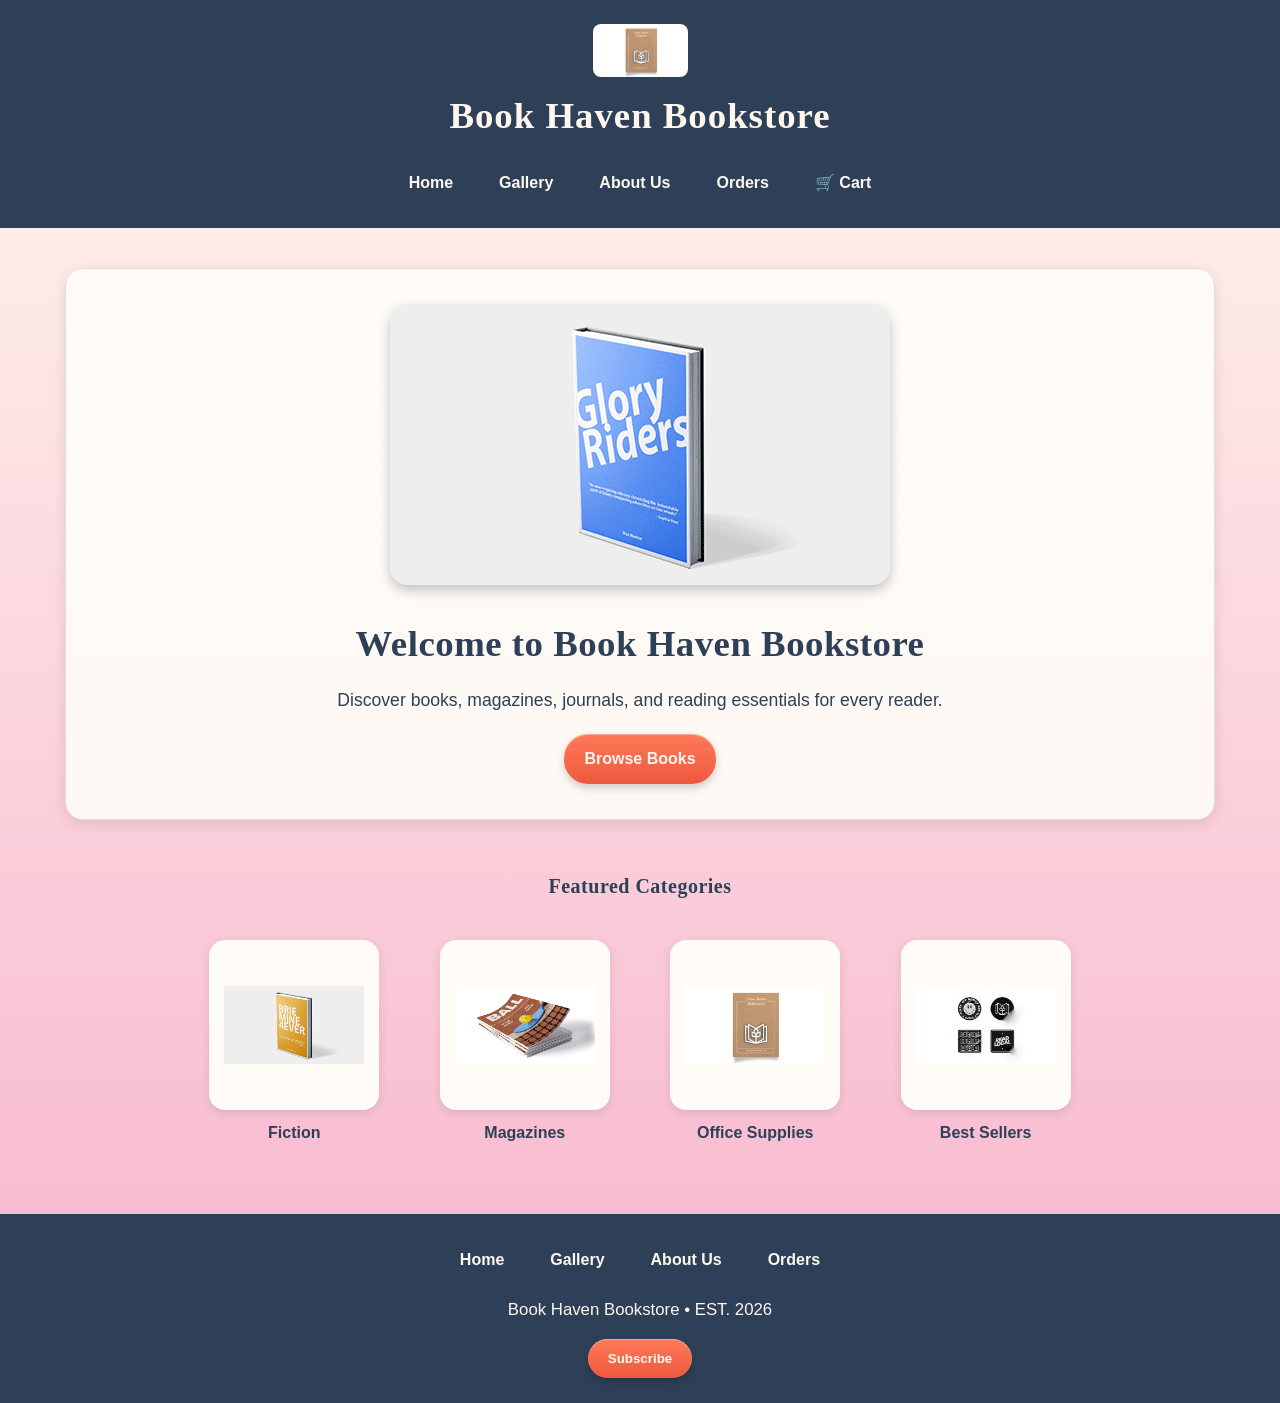
<file: index.html>
<!DOCTYPE html>

<html lang="en">

<head>

    <meta charset="UTF-8">
    <meta name="viewport" content="width=device-width, initial-scale=1.0">

    <title>Book Haven Bookstore</title>

    <link rel="stylesheet" href="styles.css">

</head>

<body>

    <header>

        <img src="images/notebook.png" alt="Book Haven logo">

        <h1>Book Haven Bookstore</h1>

        <nav>

            <a href="index.html">Home</a>

            <a href="gallery.html">Gallery</a>

            <a href="about.html">About Us</a>

            <a href="orders.html">Orders</a>

            <a href="gallery.html" id="header-cart-link">🛒 Cart</a>

        </nav>

    </header>

    <main>

        <section>

            <img src="images/book2.png" alt="Bookstore banner">
        
            <h2>Welcome to Book Haven Bookstore</h2>
        
            <p>
                Discover books, magazines, journals,
                and reading essentials for every reader.
            </p>
        
            <a href="gallery.html" class="button-link">Browse Books</a>
        
        </section>
        
        <section>
        
            <h3>Featured Categories</h3>
        
            <figure>

                <a href="gallery.html">
        
                    <img src="images/book1.png" alt="Fiction books">

                </a>
                
                <figcaption>Fiction</figcaption>
        
            </figure>
        
            <figure>

                <a href="gallery.html">
        
                    <img src="images/magazine1.png" alt="Magazines">
                
                </a>

                <figcaption>Magazines</figcaption>
        
            </figure>
        
            <figure>

                <a href="gallery.html">
        
                    <img src="images/notebook.png" alt="Office supplies">
                
                </a>

                <figcaption>Office Supplies</figcaption>

        
            </figure>
        
            <figure>

                <a href="gallery.html">
        
                    <img src="images/stickers.png" alt="Best sellers">
                
                </a>

                <figcaption>Best Sellers</figcaption>

            </figure>
        
        </section>

    </main>

    <footer>

        <nav>

            <a href="index.html">Home</a>

            <a href="gallery.html">Gallery</a>

            <a href="about.html">About Us</a>

            <a href="orders.html">Orders</a>

        </nav>

        <p>Book Haven Bookstore • EST. 2026</p>

        <button class="subscribe-button">Subscribe</button>

     </footer>

    <script src="script.js"></script>

</body>

</html>
</file>
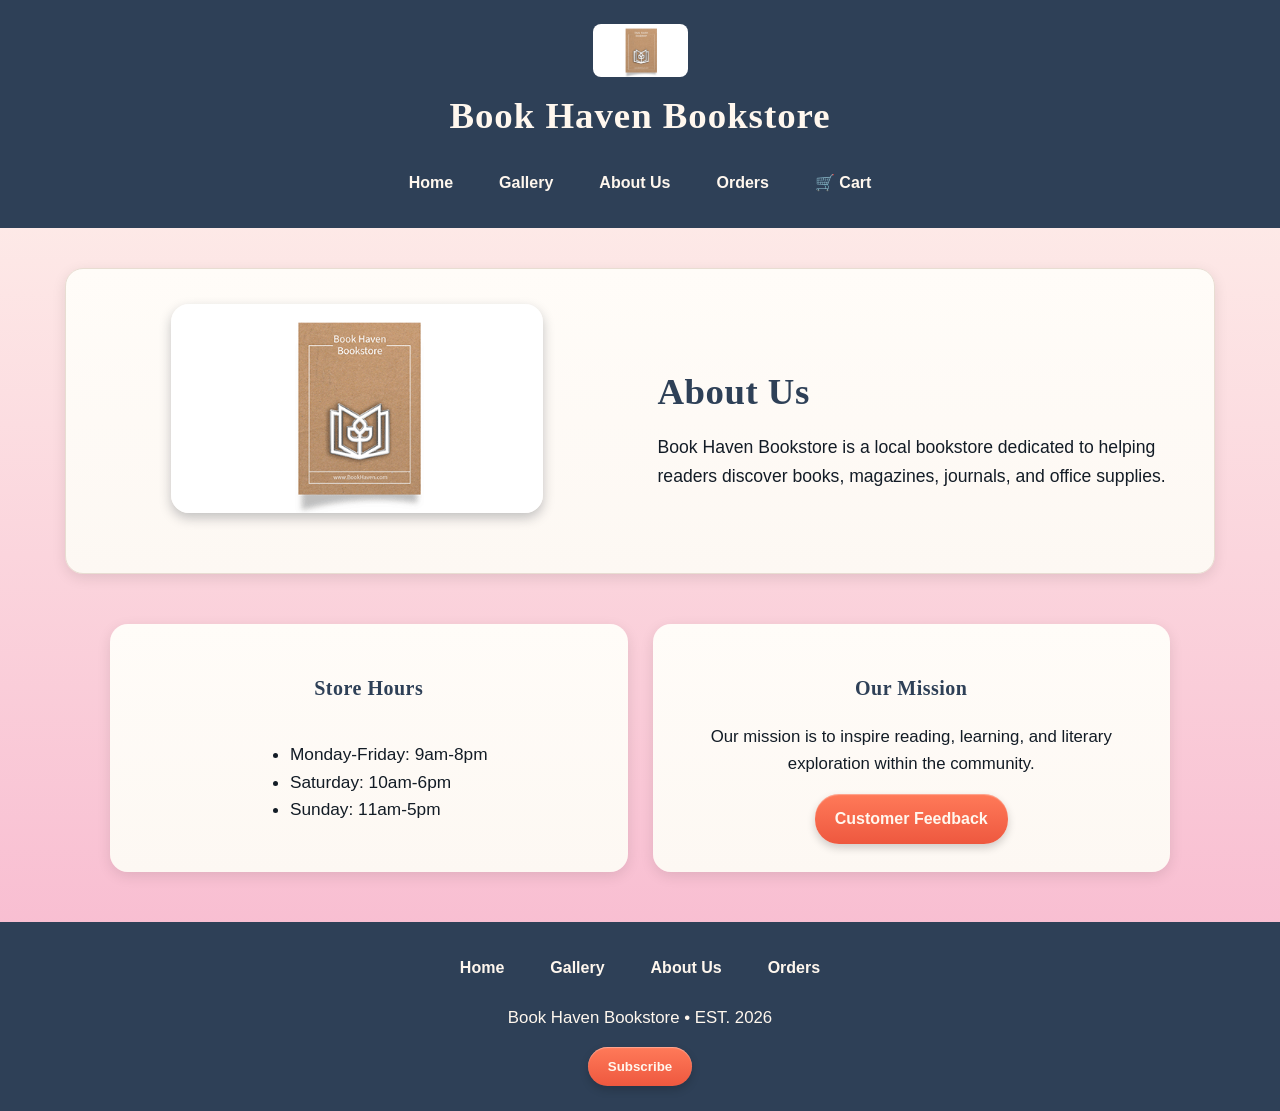
<file: about.html>
<!DOCTYPE html>

<html lang="en">
    
<head>

    <meta charset="UTF-8">
    <meta name="viewport" content="width=device-width, initial-scale=1.0">

    <title>Book Haven Bookstore</title>

    <link rel="stylesheet" href="styles.css">

</head>

<body>

    <header>

        <img src="images/notebook.png" alt="Book Haven logo">

        <h1>Book Haven Bookstore</h1>

        <nav>

            <a href="index.html">Home</a>

            <a href="gallery.html">Gallery</a>

            <a href="about.html">About Us</a>

            <a href="orders.html">Orders</a>

            <a href="gallery.html" id="header-cart-link">🛒 Cart</a>

        </nav>

    </header>

    <main>

        <section class="about-card">

            <div class="about-image">
        
                <img src="images/notebook.png" alt="Book Haven logo">
        
            </div>
        
            <div class="about-text">
        
                <h2>About Us</h2>
        
                <p>
                    Book Haven Bookstore is a local bookstore dedicated to helping readers discover books,
                    magazines, journals, and office supplies.
                </p>
        
            </div>
        
        </section>

        <section class="info-cards">

            <div class="info-card">
        
                <h3>Store Hours</h3>
        
                <ul>
                    <li>Monday-Friday: 9am-8pm</li>
                    <li>Saturday: 10am-6pm</li>
                    <li>Sunday: 11am-5pm</li>
                </ul>
        
            </div>
        
            <div class="info-card">
        
                <h3>Our Mission</h3>
        
                <p>
                    Our mission is to inspire reading, learning, and literary exploration within the community.
                </p>
        
                <a href="orders.html" class="button-link">Customer Feedback</a>
        
            </div>
        
        </section>
    
    </main>

    <footer>

        <nav>

            <a href="index.html">Home</a>

            <a href="gallery.html">Gallery</a>

            <a href="about.html">About Us</a>

            <a href="orders.html">Orders</a>

        </nav>

        <p>Book Haven Bookstore • EST. 2026</p>

        <button class="subscribe-button">Subscribe</button>

     </footer>

    <script src="script.js"></script>

</body>

</html>
</file>
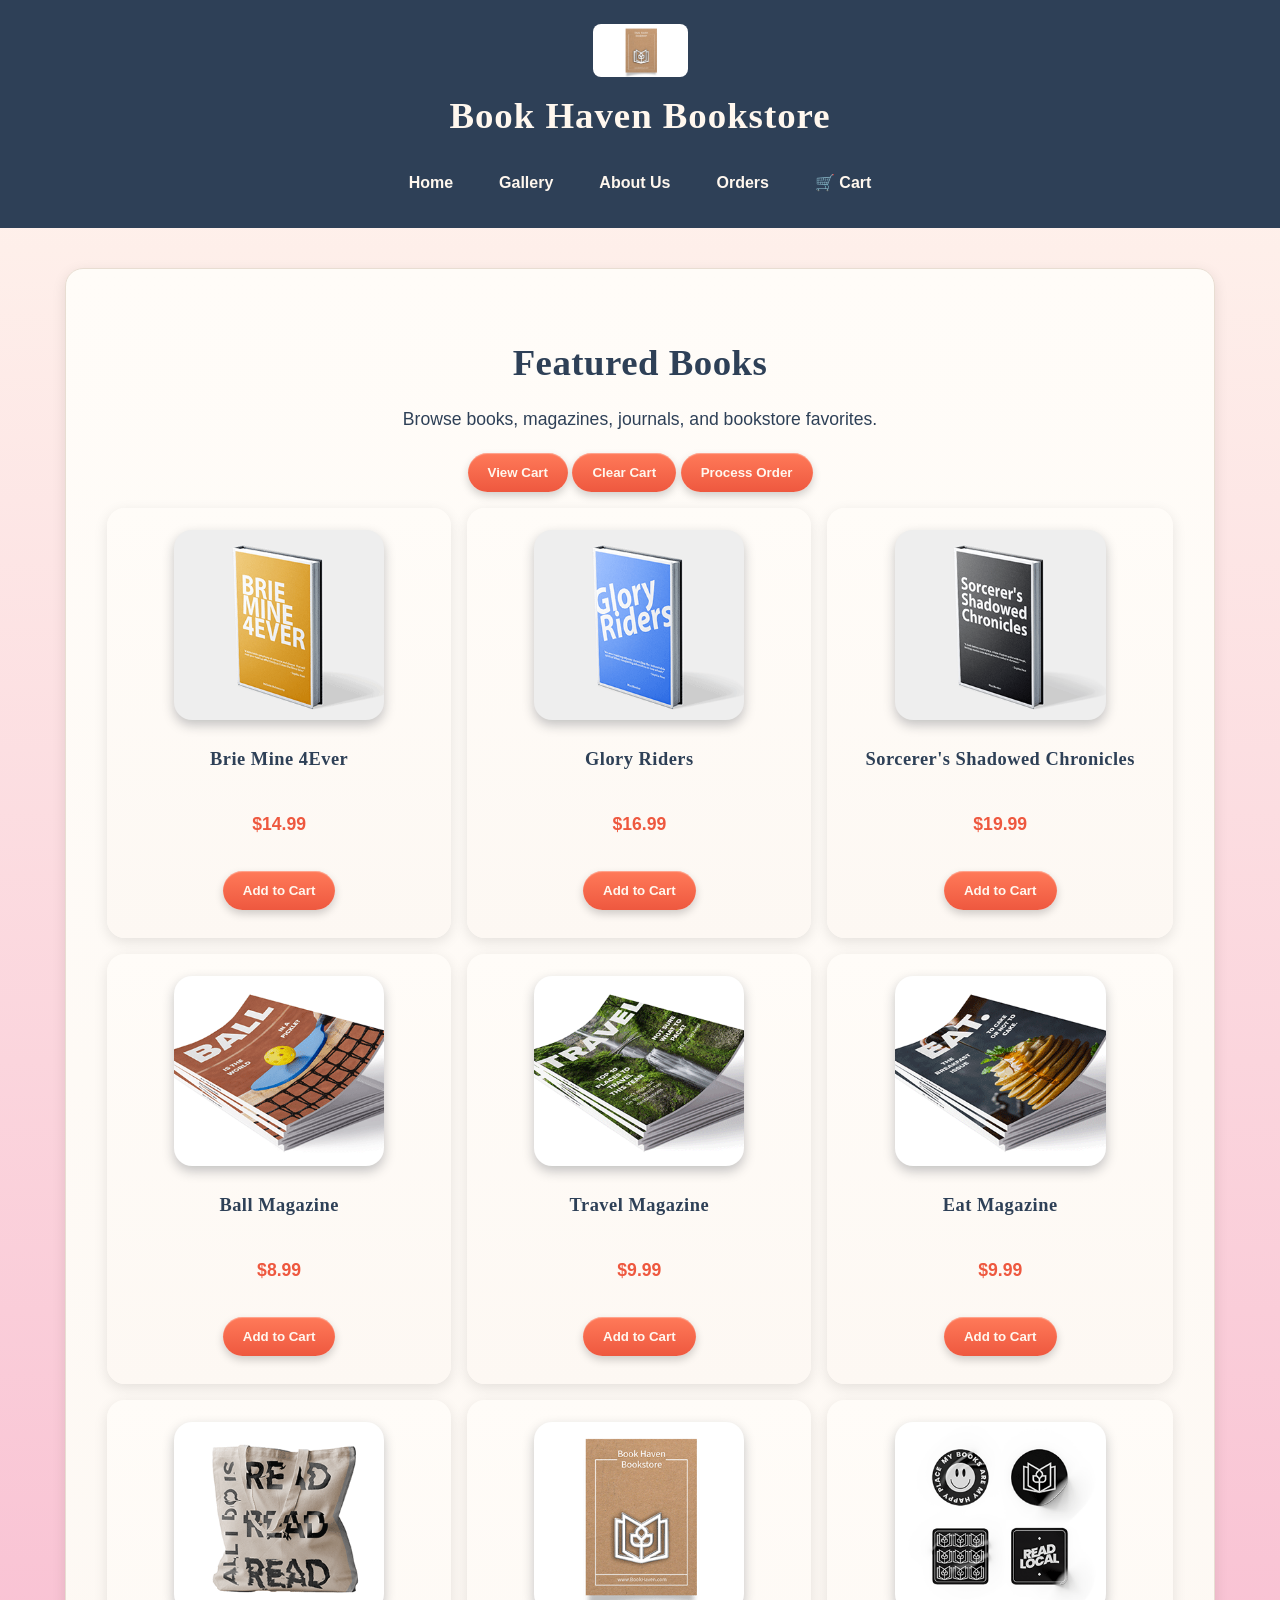
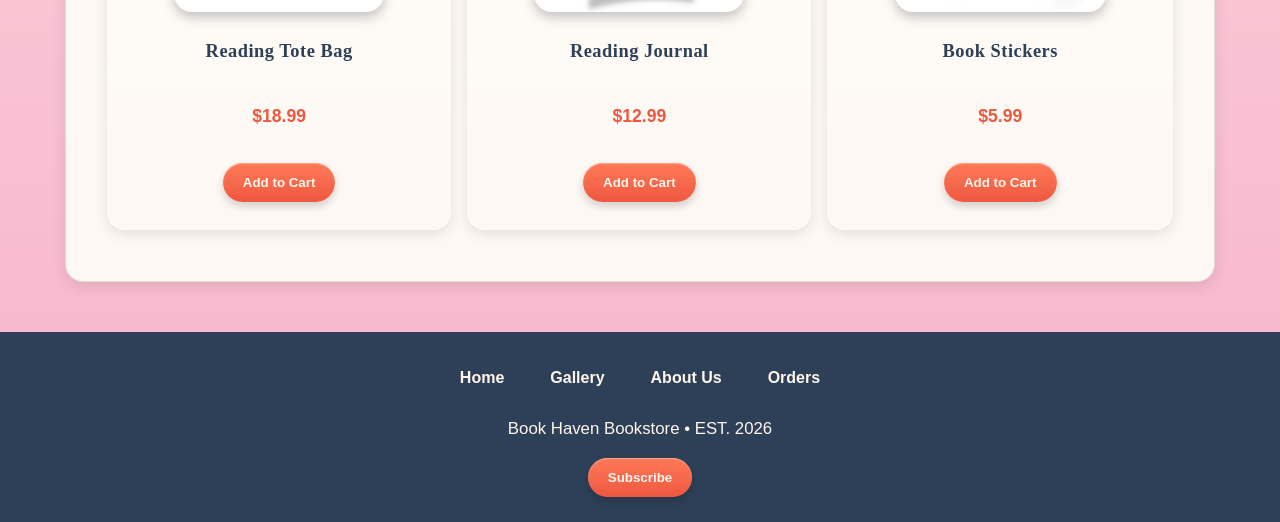
<file: gallery.html>
<!DOCTYPE html>

<html lang="en">
    
<head>

    <meta charset="UTF-8">
    <meta name="viewport" content="width=device-width, initial-scale=1.0">

    <title>Book Haven Bookstore</title>

    <link rel="stylesheet" href="styles.css">

</head>

<body>

    <header>

        <img src="images/notebook.png" alt="Book Haven logo">

        <h1>Book Haven Bookstore</h1>

        <nav>

            <a href="index.html">Home</a>

            <a href="gallery.html">Gallery</a>

            <a href="about.html">About Us</a>

            <a href="orders.html">Orders</a>

            <a href="gallery.html" id="header-cart-link">🛒 Cart</a>

        </nav>

    </header>

    <main>

        <section>

            <h2>Featured Books</h2>

            <p>
                Browse books, magazines, journals,
                and bookstore favorites.
            </p>

            <button id="view-cart-button">View Cart</button>

            <button id="clear-cart-button">Clear Cart</button>

            <button id="process-order-button">Process Order</button>


            <table>

                <tr>

                    <td>
                        <img src="images/book1.png" alt="Brie Mine 4Ever book cover">
                        <h3>Brie Mine 4Ever</h3>
                        <p>$14.99</p>
                        <button class="add-cart-button" data-name="Brie Mine 4Ever" data-price="14.99">Add to Cart</button>
                    </td>
    
                    <td>
                        <img src="images/book2.png" alt="Glory Riders book cover">
                        <h3>Glory Riders</h3>
                        <p>$16.99</p>
                        <button class="add-cart-button" data-name="Glory Riders book cover" data-price="16.99">Add to Cart</button>
                    </td>
    
                    <td>
                        <img src="images/book3.png" alt="Sorcerer's Shadowed Chronicles book cover">
                        <h3>Sorcerer's Shadowed Chronicles</h3>
                        <p>$19.99</p>
                        <button class="add-cart-button" data-name="Sorcerer's Shadowed Chronicles book cover" data-price="19.99">Add to Cart</button>
                    </td>
    
                </tr>
    
                <tr>
    
                    <td>
                        <img src="images/magazine1.png" alt="Ball magazine cover">
                        <h3>Ball Magazine</h3>
                        <p>$8.99</p>
                        <button class="add-cart-button" data-name="Ball magazine cover" data-price="8.99">Add to Cart</button>
                    </td>
    
                    <td>
                        <img src="images/magazine2.png" alt="Travel magazine cover">
                        <h3>Travel Magazine</h3>
                        <p>$9.99</p>
                        <button class="add-cart-button" data-name="Travel magazine cover" data-price="9.99">Add to Cart</button>
                    </td>
    
                    <td>
                        <img src="images/magazine3.png" alt="Eat magazine cover">
                        <h3>Eat Magazine</h3>
                        <p>$9.99</p>
                        <button class="add-cart-button" data-name="Eat magazine cover" data-price="9.99">Add to Cart</button>
                    </td>
    
                </tr>
    
                <tr>
    
                    <td>
                        <img src="images/totebag.png" alt="Book Haven tote bag">
                        <h3>Reading Tote Bag</h3>
                        <p>$18.99</p>
                        <button class="add-cart-button" data-name="Book Haven tote bag" data-price="18.99">Add to Cart</button>
                    </td>
    
                    <td>
                        <img src="images/notebook.png" alt="Reading Journal">
                        <h3>Reading Journal</h3>
                        <p>$12.99</p>
                        <button class="add-cart-button" data-name="Reading Journal" data-price="12.99">Add to Cart</button>
                    </td>
    
                    <td>
                        <img src="images/stickers.png" alt="Book Haven reading stickers">
                        <h3>Book Stickers</h3>
                        <p>$5.99</p>
                        <button class="add-cart-button" data-name="Book Haven reading stickers" data-price="5.99">Add to Cart</button>
                    </td>
    
                </tr>
            </table>
        </section>

    </main>

    <footer>

        <nav>

            <a href="index.html">Home</a>

            <a href="gallery.html">Gallery</a>

            <a href="about.html">About Us</a>

            <a href="orders.html">Orders</a>

        </nav>

        <p>Book Haven Bookstore • EST. 2026</p>

        <button class="subscribe-button">Subscribe</button>

     </footer>

    <script src="script.js"></script>

</body>

</html>
</file>
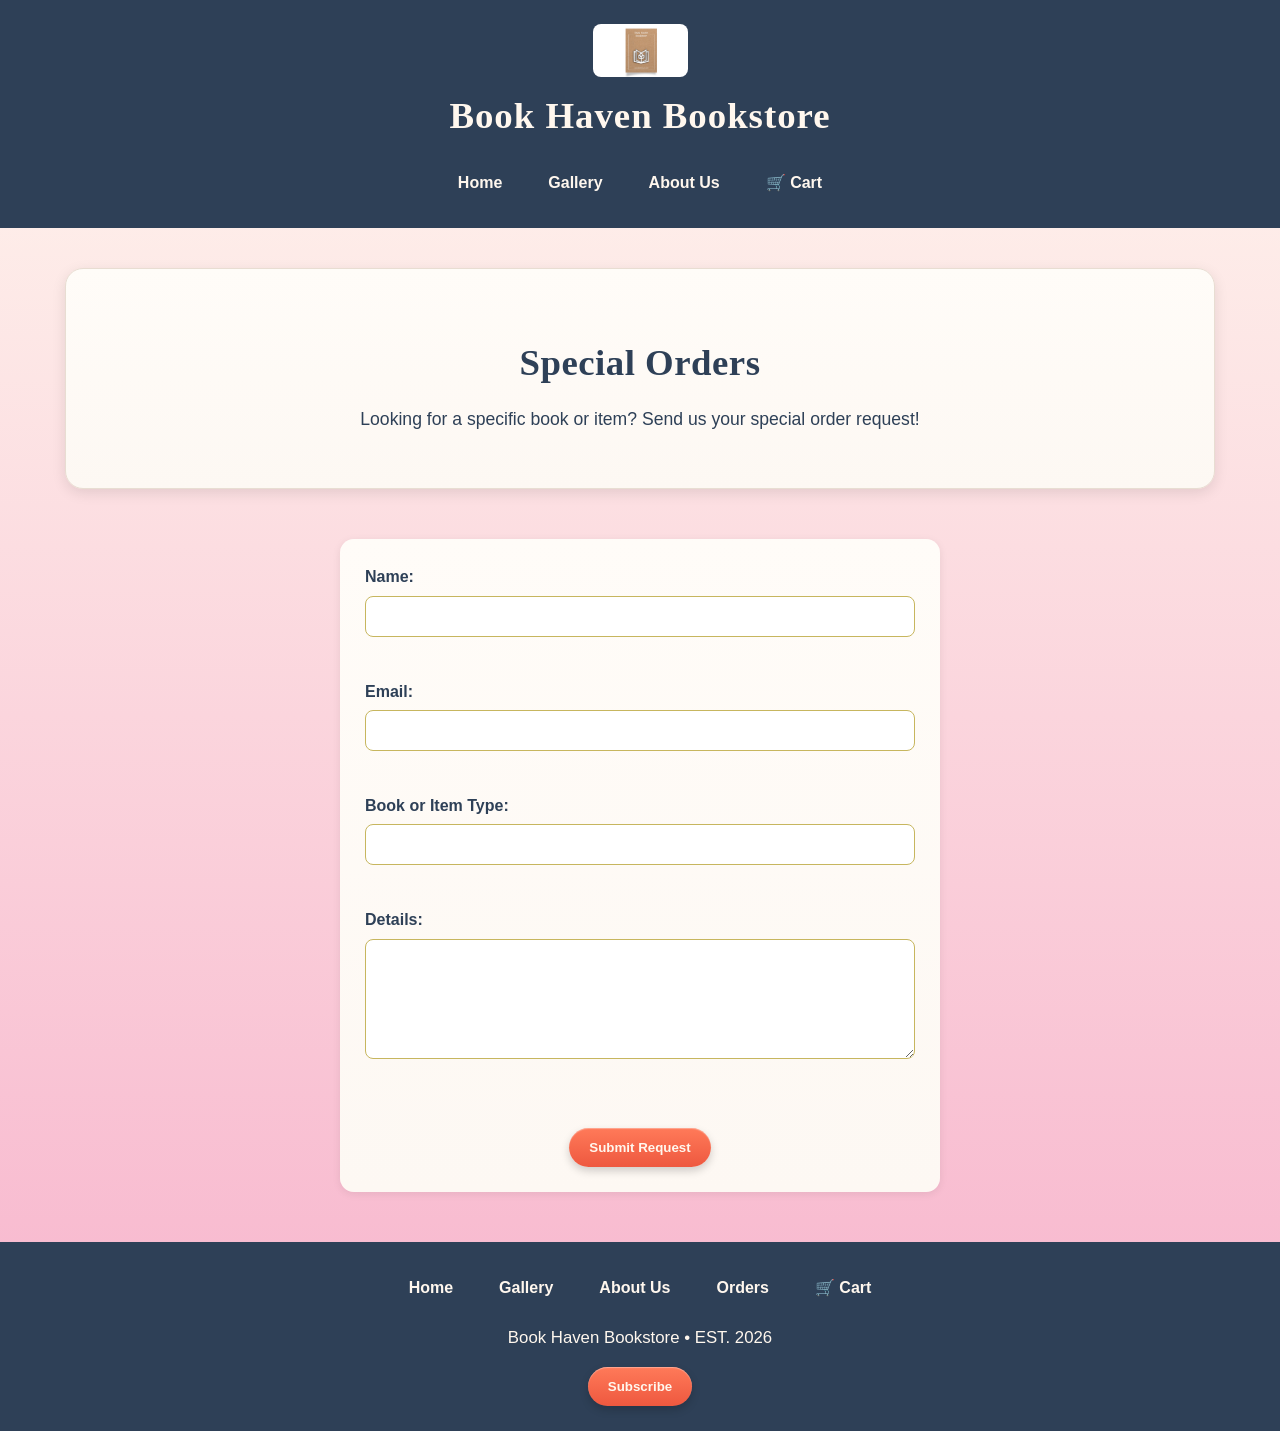
<file: orders.html>
<!DOCTYPE html>

<html lang="en">
    
<head>

    <meta charset="UTF-8">
    <meta name="viewport" content="width=device-width, initial-scale=1.0">

    <title>Book Haven Bookstore</title>

    <link rel="stylesheet" href="styles.css">

</head>

<body>

    <header>

        <img src="images/notebook.png" alt="Book Haven logo">

        <h1>Book Haven Bookstore</h1>

        <nav>

            <a href="index.html">Home</a>

            <a href="gallery.html">Gallery</a>

            <a href="about.html">About Us</a>

            <a href="gallery.html" id="header-cart-link">🛒 Cart</a>

        </nav>

    </header>

    <main>

        <section>

            <h2>Special Orders</h2>
    
            <p>
                Looking for a specific book or item?
                Send us your special order request!
            </p>
    
        </section>
    
        <section>
    
            <form id="contact-form">
    
                <label for="name">Name:</label><br>
                <input type="text" id="name" name="name" required><br><br>
    
                <label for="email">Email:</label><br>
                <input type="email" id="email" name="email" required><br><br>
    
                <label for="item">Book or Item Type:</label><br>
                <input type="text" id="item" name="item" required><br><br>
    
                <label for="details">Details:</label><br>
                <textarea id="details" name="details" required></textarea><br><br>
    
                <button id="contact-submit-button" type="submit">
                    Submit Request
                </button>
    
            </form>
    
        </section>

    </main>

    <footer>

        <nav>

            <a href="index.html">Home</a>

            <a href="gallery.html">Gallery</a>

            <a href="about.html">About Us</a>

            <a href="orders.html">Orders</a>

            <a href="gallery.html">🛒 Cart</a>


        </nav>

        <p>Book Haven Bookstore • EST. 2026</p>

        <button class="subscribe-button">Subscribe</button>

     </footer>

    <script src="script.js"></script>

</body>

</html>
</file>
<file: styles.css>
* {
    box-sizing: border-box;
}

body {
    margin: 0;
    background: linear-gradient(180deg, #FFF7EE, #F7B3CC);
    color: #131C26;
    font-family: "Segoe UI", Calibri, Arial, sans-serif;
    line-height: 1.6;

}

img {
    max-width: 100%;
    height: auto;
    display: block;

}

main {
    width: 90%;
    max-width: 1150px;
    margin: 40px auto;

}

section {
    margin-bottom: 50px;
    text-align: center;

}

h1,
h2,
h3 {
    font-family: Georgia, "Times New Roman", serif;
    color: #2E4057;
    letter-spacing: 0.5px;

}

h2 {
    font-size: 2.3rem;
    margin-bottom: 12px;

}

h3 {
    font-size: 1.25rem;

}

p {
    font-size: 1.05rem;
}

section > p {
    max-width: 700px;
    margin: 0 auto 24px auto;
    font-size: 1.12rem;
    font-weight: 500;
    color: #2E4057;

}

/* Header */
header {
    background-color: #2E4057;
    color: #FFF7EE;
    padding: 24px 40px;
    text-align: center;

}

header img {
    width: 95px;
    margin: 0 auto 10px auto;
    border-radius: 8px;

}

header h1 {
    color: #FFF7EE;
    font-family: Georgia, "Times New Roman", serif;
    font-size: 2.3rem;
    margin: 8px 0 16px 0;
    letter-spacing: 1px;
}

nav {
    display: flex;
    justify-content: center;
    gap: 18px;
    flex-wrap: wrap;

}

nav a {
    color: #FFF7EE;
    text-decoration: none;
    font-weight: bold;
    padding: 8px 14px;
    border-radius: 20px;

}

nav a:hover {
    background-color: #C7B65E;
    color: #131C26;

}

/* Buttons */

button,
.button-link {
    background: linear-gradient(to bottom, #ff7a59, #EE583F);
    color: #FFF7EE;
    border: none;
    padding: 12px 20px;
    font-weight: bold;
    border-radius: 24px;
    cursor: pointer;
    text-decoration: none;
    display: inline-block;

    box-shadow:
        0 4px 8px rgba(0, 0, 0, 0.18),
        inset 0 1px 1px rgba(255,255,255,0.35);

    transition: all 0.25s ease;
}

button:hover,
.button-link:hover {

    background: linear-gradient(to bottom, #ff8b6d, #f0674a);

    color: #FFF7EE;

    transform: translateY(-2px);

    box-shadow:
        0 6px 12px rgba(0,0,0,0.22),
        inset 0 1px 1px rgba(255,255,255,0.4);
}

button:active,
.button-link:active {

    transform: translateY(1px);

}

/* Homepage hero */
main section:first-child {
    background: linear-gradient(180deg, #FFFCF8, #FDF8F3);
    border: 1px solid #E8DDD2;
    padding: 35px 25px;
    border-radius: 18px;
    box-shadow: 0 4px 14px rgba(0, 0, 0, 0.10);

}

main section:first-child img {
    width: 70%;
    max-width: 500px;
    margin: 0 auto 25px auto;
    border-radius: 18px;
    box-shadow: 0 5px 12px rgba(19, 28, 38, 0.25);

}

main section:first-child p {
    max-width: 650px;
    margin: 0 auto 20px auto;
    font-size: 1.1rem;

}

main section h2,
main section h3 {
    text-align: center;

}

main section p,
main section ul {
    max-width: 750px;
    margin-left: auto;
    margin-right: auto;

}

main section ul {
    display: inline-block;
    text-align: left;
    font-size: 1.08rem;

}

/* Featured categories */
figure {
    display: inline-block;
    vertical-align: top;
    width: 190px;
    margin: 18px;
    text-align: center;

}

figure img {
    width: 170px;
    height: 170px;
    object-fit: contain;
    margin: 0 auto;
    background-color: #FFFCF8;
    padding: 15px;
    border-radius: 16px;
    box-shadow: 0 3px 10px rgba(0, 0, 0, 0.10);

}

figcaption {
    margin-top: 10px;
    font-weight: bold;
    color: #2E4057;

}

/* Gallery */
table {
    width: 100%;
    border-spacing: 16px;

}

td {
    background: linear-gradient(180deg, #FFFCF8, #FDF8F3);
    padding: 22px;
    border-radius: 18px;
    text-align: center;
    box-shadow: 0 4px 14px rgba(0, 0, 0, 0.10);
    vertical-align: top;
    height: 430px;
   

}

td img {
    width: 100%;
    max-width: 290px;
    height: 190px;
    object-fit: cover;
    object-position: center;
    margin: 0 auto 20px auto;
    background-color: #F8F3ED;
    padding: 0;
    border-radius: 16px;
    border: none;
    box-shadow: 0 5px 12px rgba(19, 28, 38, 0.25);

}

td h3 {
    min-height: 55px;
    margin: 10px 0;
    color: #2E4057;
    font-size: 1.15rem;

}

td p {
    font-weight: bold;
    font-size: 1.1rem;
    color: #EE583F;
    margin: 12px 0 18px 0;

}

td button {

    margin-top: 12px;

}
/* Forms */
form {
    background: linear-gradient(180deg, #FFFCF8, #FDF8F3);
    padding: 25px;
    border-radius: 14px;
    box-shadow: 0 2px 8px rgba(0, 0, 0, 0.08);
    max-width: 600px;
    margin: 0 auto;
    text-align: left;

}

form button {
    display: block;
    margin: 20px auto 0 auto;

}

label {
    font-weight: bold;
    color: #2E4057;

}

input,
textarea {
    width: 100%;
    padding: 12px;
    margin-top: 6px;
    margin-bottom: 16px;
    border: 1px solid #C7B65E;
    border-radius: 8px;
    font-family: Calibri, Arial, sans-serif;

}

textarea {
    min-height: 120px;

}

/* Footer */
footer {
    background-color: #2E4057;
    color: #FFF7EE;
    padding: 25px;
    text-align: center;
    margin-top: 40px;

}

footer nav {
    margin-bottom: 15px;

}

footer p {
    margin-bottom: 15px;

}

/* About Us */

.about-card {
    display: flex;
    align-items: center;
    gap: 35px;
    text-align: left;

}

.about-image,
.about-text {
    flex: 1;

}

.about-image img {
    width: 320px;
    margin: 0 auto;
    border-radius: 18px;
    box-shadow: 0 5px 12px rgba(19, 28, 38, 0.25);

}

.about-text h2 {
    text-align: left;

}

.info-cards {
    display: flex;
    gap: 25px;
    justify-content: center;

}

.info-card {
    background: linear-gradient(180deg, #FFFCF8, #FDF8F3);
    border-radius: 18px;
    padding: 28px;
    width: 45%;
    box-shadow: 0 4px 14px rgba(0, 0, 0, 0.10);

}

.info-card ul {
    display: inline-block;
    text-align: left;

}

@media (max-width: 800px) {

    .about-card,
    .info-cards {
        flex-direction: column;
        text-align: center;

    }

    .about-text h2 {
        text-align: center;

    }

    .info-card {
        width: 100%;
        
    }

}
</file>
